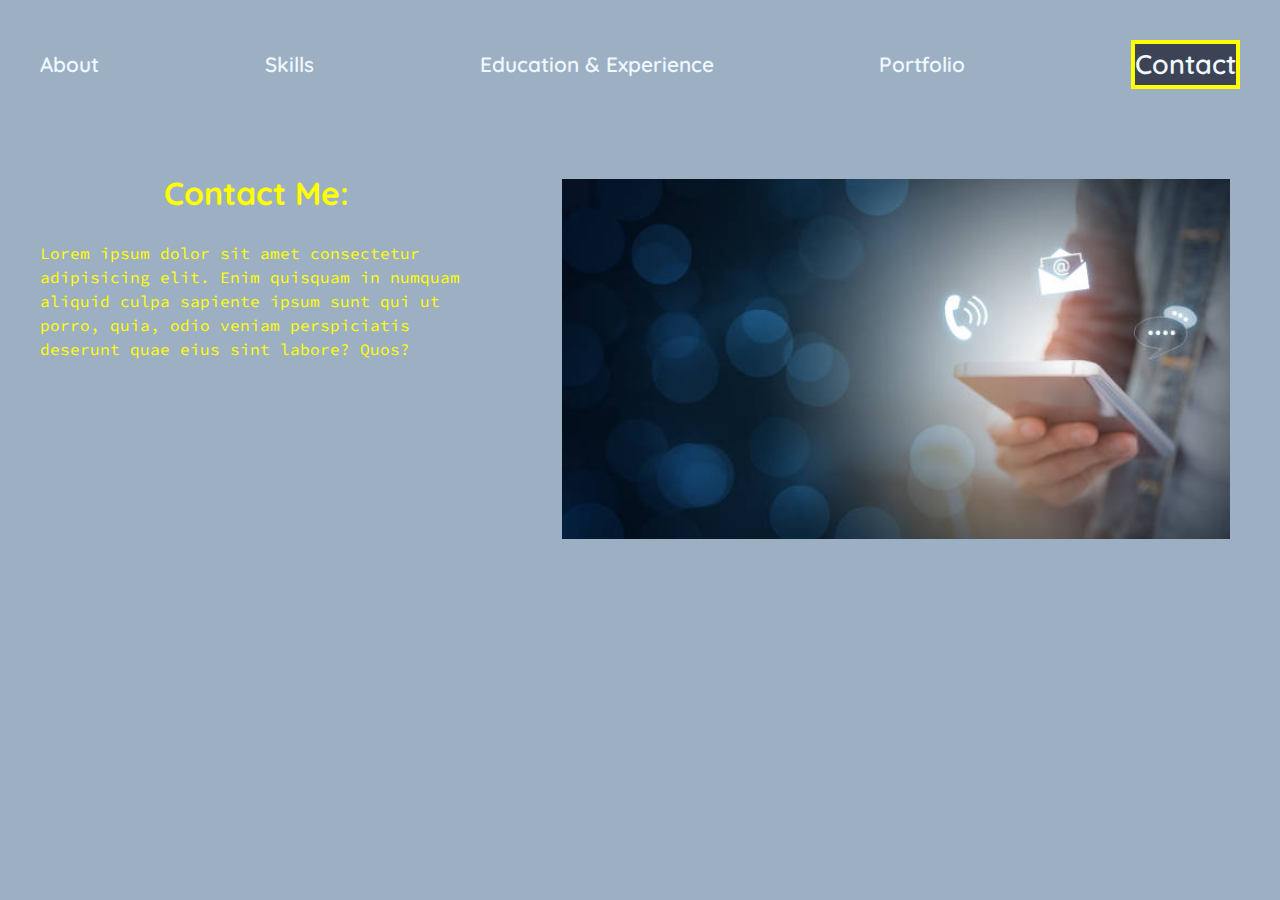
<file: contact.html>
<!DOCTYPE html>
<html lang="en">
<head>
    <meta charset="UTF-8">
    <meta http-equiv="X-UA-Compatible" content="IE=edge">
    <meta name="viewport" content="width=device-width, initial-scale=1.0">
    <title>Contact - Petra Paulin </title>

    <link rel="stylesheet" type="text/css" href="style.css">
</head>
<body>
    <nav>
        <ul class="nav-links">

            <li><a id="main" href="index.html">About</a></li>
            <li><a id="skills" href="skills.html">Skills</a></li>
            <li><a id="education" href="education.html">Education & Experience</a></li>
            <li><a id="portfolio" href="portfolio.html">Portfolio</a></li>
            
            <li><a id="contact" class="active" href="contact.html"><button class="contact-btn">Contact</button></a></li>


        </ul>

    </nav>

    <main>

    <div class="wrapper">

        <section class="left-section">
        
            <h1 class="titels">Contact Me:</h1>
            <br>
            <p>Lorem ipsum dolor sit amet consectetur adipisicing elit. 
                Enim quisquam in numquam aliquid culpa sapiente ipsum sunt qui ut porro, quia, odio veniam perspiciatis deserunt quae eius sint labore? Quos?</p>
        </section>

        <section class="right-section">
            <img src="contact-img.jpeg" class="contact-img" alt="hand holding a phone">

            </section>
    </div>
    </main>
    
</body>
</html>
</file>
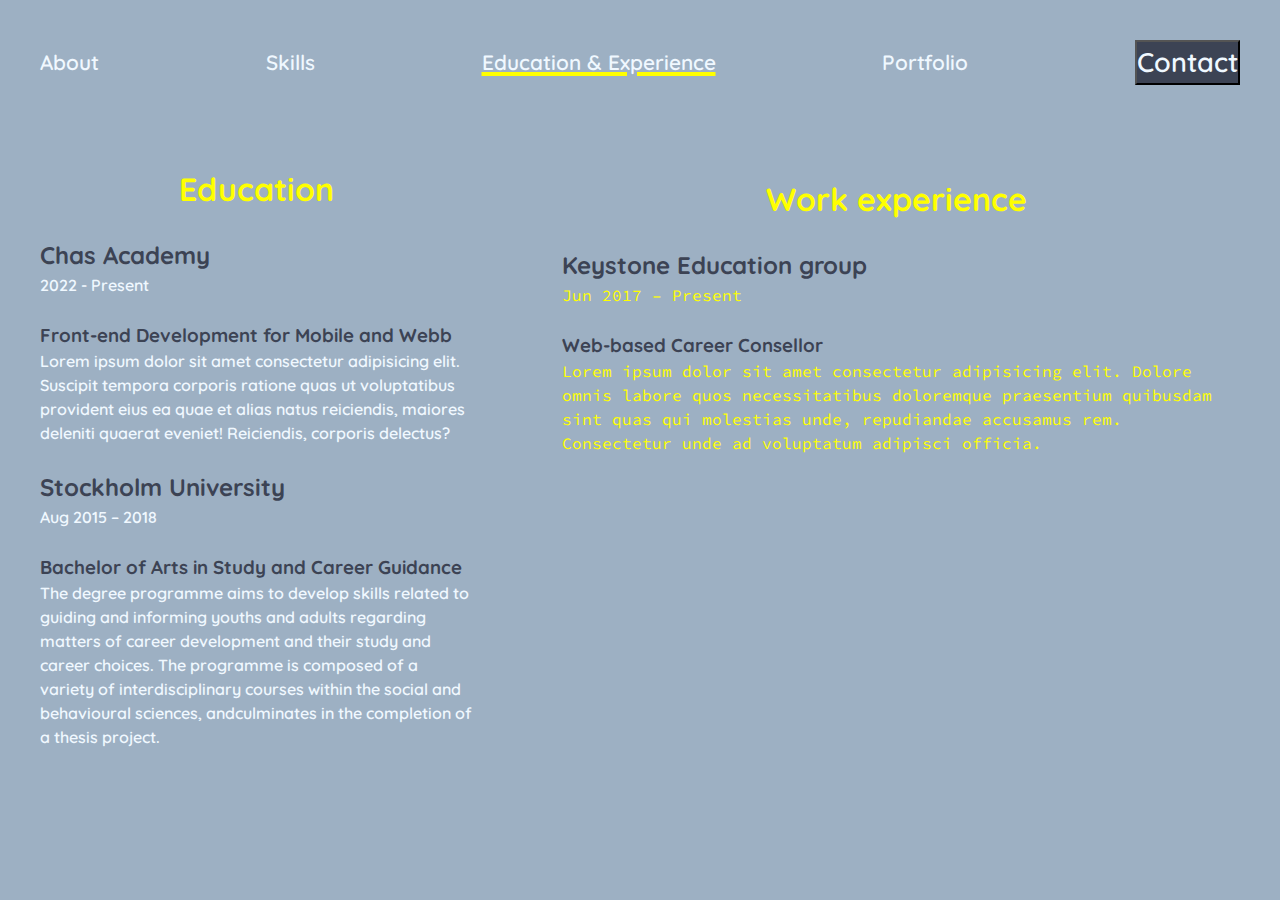
<file: education.html>
<!DOCTYPE html>
<html lang="en">

<head>
    <meta charset="UTF-8">
    <meta http-equiv="X-UA-Compatible" content="IE=edge">
    <meta name="viewport" content="width=device-width, initial-scale=1.0">
    <title>Education - Petra Paulin</title>
    <link rel="stylesheet" type="text/css" href="style.css">
</head>

<body>
    <nav>
        <ul class="nav-links">

            <li><a id="main" href="index.html">About</a></li>
            <li><a id="skills" href="skills.html">Skills</a></li>
            <li><a id="education" class="active" href="education.html">Education & Experience</a></li>
            <li><a id="portfolio" href="portfolio.html">Portfolio</a></li>
          
            <li><a href="contact.html"><button class="contact-btn">Contact</button></a></li>


        </ul>

    </nav>
    <main>
        <div class="wrapper">

            <section class="left-section">
        <article class="education">
        <h1 class="titels">Education</h1>
        <br>

        <h2>Chas Academy</h2>
        

        <p>2022 - Present</p>
        <br>

        <h3>Front-end Development for Mobile and Webb</h3>

        <p>Lorem ipsum dolor sit amet consectetur adipisicing elit. 
            Suscipit tempora corporis ratione quas ut voluptatibus provident eius ea quae et alias natus reiciendis, maiores deleniti quaerat eveniet! 
            Reiciendis, corporis delectus?</p>
            <br>

        <h2>Stockholm University</h2>

        <p>Aug 2015 – 2018</p>
        <br>

        <h3>Bachelor of Arts in Study and Career Guidance</h3>
        <p>The degree programme aims to develop skills related to guiding and informing youths and adults regarding
            matters of career development and their study
            and career choices.
            The programme is composed of a variety of interdisciplinary courses within the social and behavioural
            sciences, andculminates in the completion of a thesis project.</p>

        </section>

        <section class="right-section">

        <h1 class="titels">Work experience</h1>
        <br>

        <h2>Keystone Education group </h2>

        <p>Jun 2017 – Present</p>
        <br>
        <h3>Web-based Career Consellor</h3>
        <p>Lorem ipsum dolor sit amet consectetur adipisicing elit. 
            Dolore omnis labore quos necessitatibus doloremque praesentium quibusdam sint quas qui molestias unde, repudiandae accusamus rem.
             Consectetur unde ad voluptatum adipisci officia.
        </p>
    </section>
    </article>

</div>

    </main>

</body>

</html>
</file>
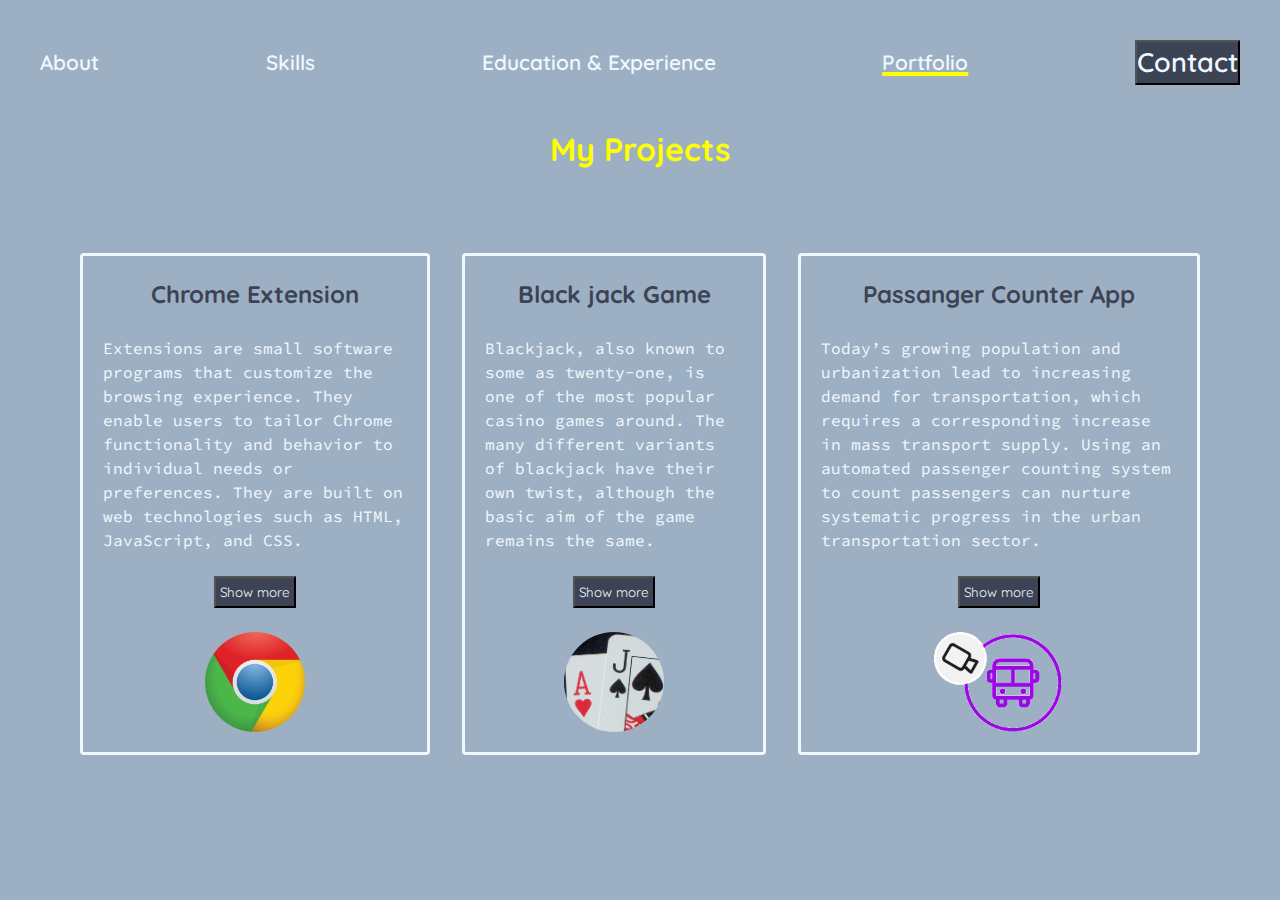
<file: portfolio.html>
<!DOCTYPE html>
<html lang="en">

<head>
    <meta charset="UTF-8">
    <meta http-equiv="X-UA-Compatible" content="IE=edge">
    <meta name="viewport" content="width=device-width, initial-scale=1.0">
    <title>Portfolio - Petra Paulin</title>
    <link rel="stylesheet" type="text/css" href="style.css">
</head>

<body>
    <nav>
        <ul class="nav-links">

            <li><a id="main" href="index.html">About</a></li>
            <li><a id="skills" href="skills.html">Skills</a></li>
            <li><a id="education" href="education.html">Education & Experience</a></li>
            <li><a id="portfolio" class="active" href="portfolio.html">Portfolio</a></li>
          
            <li><a href="contact.html"><button class="contact-btn">Contact</button></a></li>


        </ul>

    </nav>
    <main>
    
            <h1 class="titels">My Projects</h1>

            <div class="project-wrapper">

           <article class="project-containers"> 
               <div class="project-chrome">
               <h2>Chrome Extension</h2>
               <br>

            <p>Extensions are small software programs that customize the browsing experience.
                 They enable users to tailor Chrome functionality and behavior to individual needs or preferences. 
                 They are built on web technologies such as HTML, JavaScript, and CSS.</p>
            <!--show more button 1-->
            <div>
                <p id="hash-link-one">
                    Extensions offer a wide range of extra functionality so that you can perform tasks easier or get more out of the web sites you visit.


                    <a href="#">Show less</a>
                </p>
            </div>
            <br>
            <a href="#hash-link-one"> <button class="show-more-btn">Show more</button></a>
        

              <!--show more button 1 ends-->

           <br>
            <img class="chrome-img" src="google-chrome.webp" alt="chrome symbol">
        </div>

        </article>

        <article class="project-containers">
            <div class="project-game">

            <h2>Black jack Game</h2>
            <br>
            <p>Blackjack, also known to some as twenty-one, is one of the most popular casino games around. 
                The many different variants of blackjack have their own twist, although the basic aim of the game remains the same. 
                

            </p>
                <!--show more button 2-->
                <div>
                    <p id="hash-link-two">
                        The best thing is you can play try them out for free, right here, so pick your favorite and start playing free blackjack.


                        <a href="#">Show less</a>
                    </p>
                </div>
                <br>
                <a href="#hash-link-two"> <button class="show-more-btn">Show more</button></a>
                <!--show more button 2 ends-->
                <br>
                <img class="black-jack-img" src="black-jack.jpeg" alt="playing cards">
                </div>

            </article>

            <article class="project-containers">
                <div class="project-app">

            <h2>Passanger Counter App</h2>
            <br>
            <p>Today’s growing population and urbanization lead to increasing demand for transportation,
                 which requires a corresponding increase in mass transport supply. 
                Using an automated passenger counting system to count passengers can nurture systematic progress in the urban transportation sector.</p>

                <!--show more button 3-->
                <div>
                    <p id="hash-link-three">
                        Automated Passenger Counters (APC) are essentially dual people counting sensors that count the in and out numbers and are installed on transit vehicles.
                        <a href="#">Show less</a>
                    </p>
                </div>
                <br>
                <a href="#hash-link-three"> <button class="show-more-btn">Show more</button></a>
                <!--show more button 3 ends-->
                <br>
            <img class="counter-img" src="counter.gif">
        </div>
            </article>
        
    </div>
    </main>

</body>

</html>
</file>
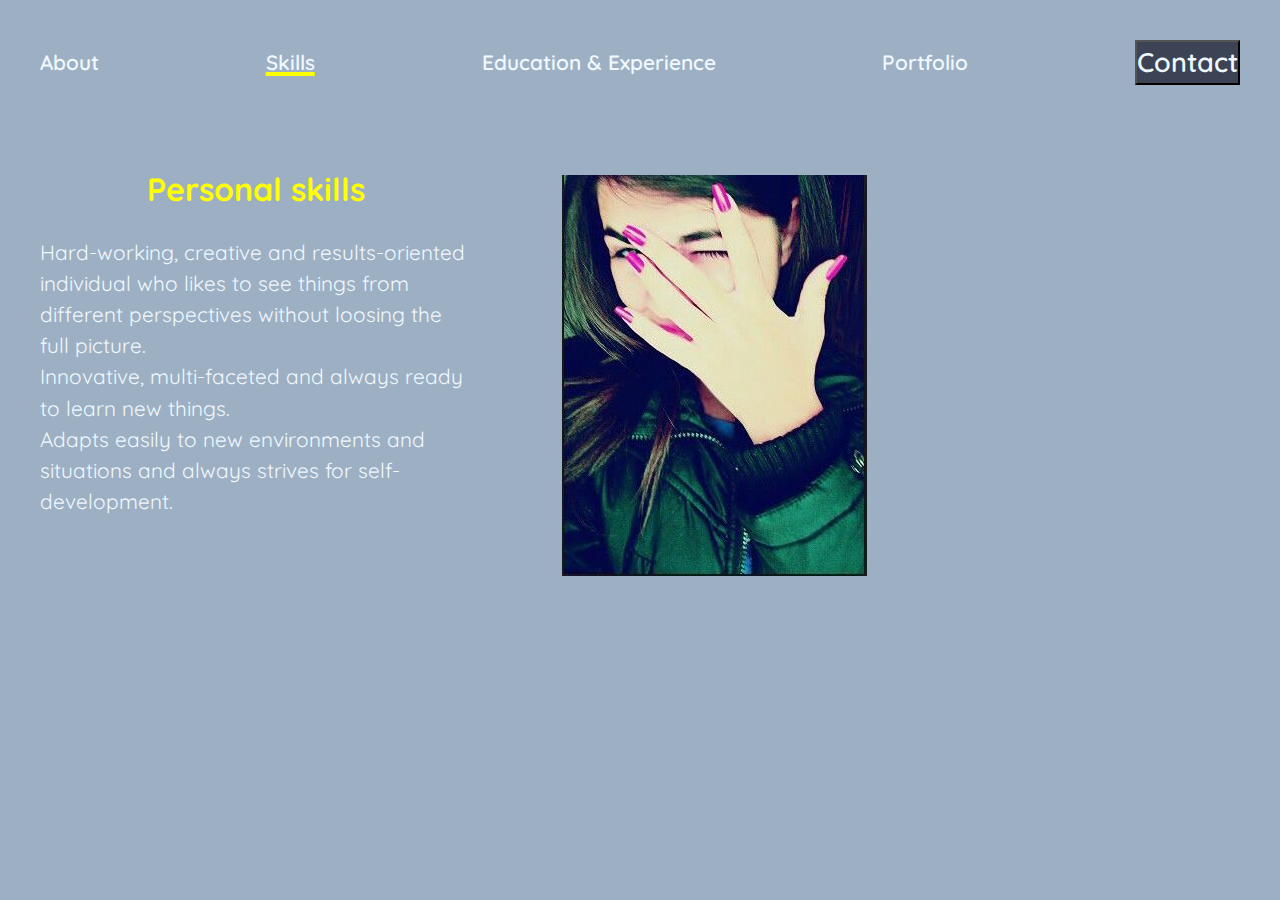
<file: skills.html>
<!DOCTYPE html>
<html lang="en">
<head>
    <meta charset="UTF-8">
    <meta http-equiv="X-UA-Compatible" content="IE=edge">
    <meta name="viewport" content="width=device-width, initial-scale=1.0">
    <title>Skills - Petra Paulin</title>
    <link rel="stylesheet" type="text/css" href="style.css">
</head>
<body>
    <nav>
        <ul class="nav-links">

            <li><a id="main" href="index.html">About</a></li>
            <li><a id="skills" class="active" href="skills.html">Skills</a></li>
            <li><a id="education" href="education.html">Education & Experience</a></li>
            <li><a id="portfolio" href="portfolio.html">Portfolio</a></li>
            
            <li><a href="contact.html"><button class="contact-btn">Contact</button></a></li>


        </ul>

    </nav>
    <main>
        <div class="wrapper">

            <section class="left-section">
        <h1 class="titels">Personal skills</h1>
        <br>
        <ul class="skills-list">
            <li>Hard-working, creative and results-oriented individual who likes to see things from different perspectives without loosing the full picture. </li>
           <li> Innovative, multi-faceted and always ready to learn new things. </li>
            <li>Adapts easily to new environments and situations and always strives for self-development.</li>
        </ul>
            </section>

            <section class="right-section">
                <img src="random-profile.jpeg" class="profile-img alt="profile picture of a girl">

            </section>
            </div>
    </main>

</body>
</html>
</file>
<file: style.css>
/* color palette
--cerulean-frost: #7998B4ff;
--charcoal: #3C4354ff;
--cadet-blue-crayola: #9DB0C3ff;
(--cadet-blue-crayola: #9DB0C3ff;) with alpha value
--bdazzled-blue: #455A7Aff;
--slate-gray: #6C8098ff; */

@import url('https://fonts.googleapis.com/css2?family=Montserrat:wght@100&family=Quicksand:wght@500&display=swap');
@import url('https://fonts.googleapis.com/css2?family=Quicksand:wght@600&display=swap');
@import url('https://fonts.googleapis.com/css2?family=Quicksand:wght@700&display=swap');
@import url('https://fonts.googleapis.com/css2?family=Source+Code+Pro:wght@500&display=swap');
@import url('https://fonts.googleapis.com/css2?family=Source+Code+Pro:wght@700&display=swap');


/* General styles */
:root {
    --primary-color: #9DB0C3ff;
    --secondary-color: aliceblue;
    --third-color: rgb(60, 67, 84);
    --third-alpha-color: rgba(60, 67, 84, 0.5);
    --contrasting-color: #FFFF00;


}

* {
    box-sizing: border-box;
    margin: 0;
    padding: 0;
    background-color: var(--primary-color);
    font-family: 'Quicksand', sans-serif;
    line-height: 1.5em;



}

h1 {
    color: var(--contrasting-color);
    text-align: center;
}

h2,
h3 {
    color: var(--third-color);
}

.titels {
    font-size: 2em;
}



/*  Header and Main Navigation */


.header-img {
    width: 100%;
    height: auto;
}


.nav-links {
    display: flex;
    flex-direction: row;
    justify-content: space-between;
    align-items: center;
    list-style: none;
    padding: 1em;
    margin: 1.5em;


}


.nav-links li a,
.contact-btn {
    transition: all 0.3s ease 0s;
    font-weight: 600;
    font-size: 1.3em;
    color: var(--secondary-color);
    text-decoration: none;
}

.nav-links li a:hover {
    color: var(--third-color);

}


/* for conatct btn individually */
.contact-btn {
    background-color: var(--third-color);
    transition: all 0.3s ease 0s;
}

.contact-btn:hover {
    background-color: var(--third-alpha-color);
}



/*for indicating active page*/

#main.active {
    text-decoration: underline;
    text-decoration-color: var(--contrasting-color);
    text-decoration-thickness: 4px;

}

#portfolio.active {
    text-decoration: underline;
    text-decoration-color: var(--contrasting-color);
    text-decoration-thickness: 4px;

}

#education.active {
    text-decoration: underline;
    text-decoration-color: var(--contrasting-color);
    text-decoration-thickness: 4px;

}

#skills.active {
    text-decoration: underline;
    text-decoration-color: var(--contrasting-color);
    text-decoration-thickness: 4px;



}


#contact.active>button {
    pointer-events: none;
    border: solid 4px var(--contrasting-color);

}

/*the two main columns of the page */
.wrapper {
    display: flex;
}

.left-section {
    width: 40%;
    padding: 40px;

}

.right-section {
    width: 60%;
    padding: 50px;

}

/*presentation for right column*/
.presentation>h1,
p {
    color: #FFFF00;
    font-family: 'Source Code Pro', monospace;
    text-align: left;

}

.presentation>h1 {
    font-weight: 700;
    font-size: 3em;
}

.presentation>p {
    font-size: 1.3em;
    line-height: 2em;
}

/* profile card for left section */
.profile-card {
    display: flex;
    flex-direction: column;
    align-items: center;
    box-shadow: 10px 10px 20px var(--third-color);
    max-width: 400px;
    margin: 0 auto;
    padding: 20px;
}



.me {
    width: 150px;
    border-radius: 50%;
    align-self: flex-start;
}

.name,
.title,
.school {
    align-self: flex-end;
    color: var(--third-color);
    line-height: 1.5em;
    font-family: 'Quicksand', sans-serif;
    font-weight: 700;

}

.name {

    color: var(--contrasting-color);
    font-size: 2em;

}

/* Skills page*/

.skills-list {
    list-style: none;
    color: var(--secondary-color);
    font-size: 1.3em;
}

.profile-img {
    max-width: 500px;
    height: auto;
}

/*Contact page*/

.contact-img {
    width: 100%;
    height: auto;
}

/*Education page*/

.education p {
    font-family: 'Quicksand', sans-serif;
    color: var(--secondary-color);
    font-weight: 600;
    line-height: 1.5em;
}


/*portfolio page*/
.project-wrapper {
    display: flex;
    margin: 4rem;
}

.project-containers {
    max-width: 100%;
    margin: 1rem;
    border: solid 3px var(--secondary-color);
    border-radius: 4px;
    justify-content: center;
    align-items: center;
    padding: 20px;


}

.show-more-btn {
    background: var(--third-color);
    color: var(--secondary-color);
    padding: 0.3em;
}



.project-chrome {
    display: flex;
    flex-direction: column;
    align-items: center;


}

.project-chrome p {
    color: var(--secondary-color);
}

.project-game {
    display: flex;
    flex-direction: column;
    align-items: center;


}

.project-game p {
    color: var(--secondary-color);
}

.project-app {
    display: flex;
    flex-direction: column;
    align-items: center;

}

.project-app p {
    color: var(--secondary-color);
}


.chrome-img {
    max-width: 200px;
    max-height: 100px;


}

.black-jack-img {
    max-width: 200px;
    max-height: 100px;
    border-radius: 50%;

}

.counter-img {
    max-width: 200px;
    max-height: 100px;


}

/*show more buttons on Portfolio page*/

#hash-link-one {
    display: none;
}

#hash-link-one:target {
    display: block;
}

#hash-link-two {
    display: none;
}

#hash-link-two:target {
    display: block;
}

#hash-link-three {
    display: none;
}

#hash-link-three:target {
    display: block;
}



/* media queries */

@media only screen and (max-width: 1100px) {
    .wrapper {
        display: block;
    }

    .left-section {
        width: 100%;
        box-sizing: border-box;
    }

    .right-section {
        width: 100%;
        box-sizing: border-box;
    }

    .nav-links {
        flex-direction: column;
        align-items: flex-start;
        padding: 0.2em;

    }

    .me {
        align-self: center;
    }

    .name,
    .title,
    .school {
        align-self: center;

    }


    .project-wrapper {
        display: block;
        margin: 1rem;

    }




}
</file>
